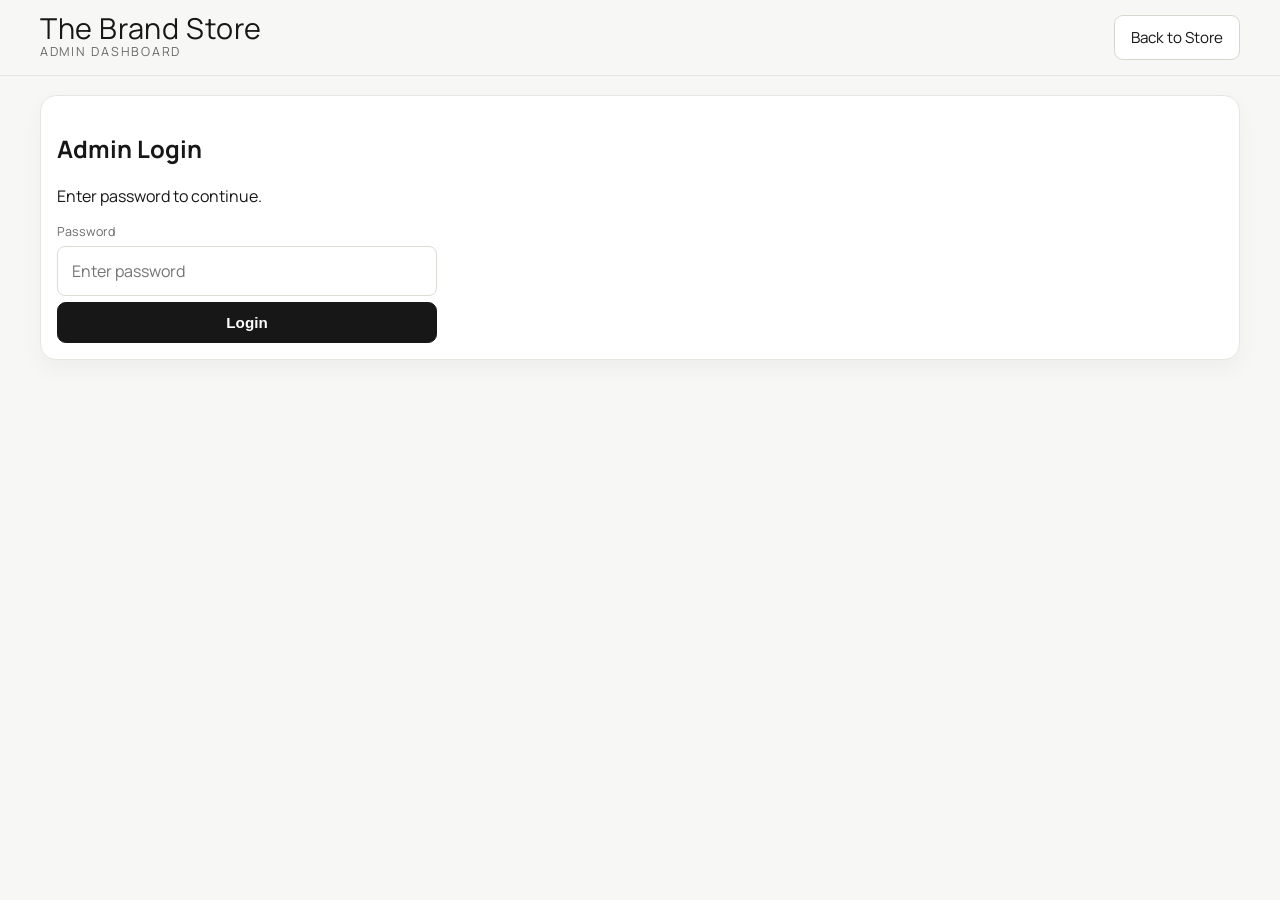
<file: admin.html>
﻿<!-- admin.html (no changes required but included for completeness) -->
<!DOCTYPE html>
<html lang="en">
<head>
  <meta charset="UTF-8" />
  <meta name="viewport" content="width=device-width, initial-scale=1.0" />
  <title>Admin Dashboard | The Brand Store</title>
  <link rel="preconnect" href="https://fonts.googleapis.com" />
  <link rel="preconnect" href="https://fonts.gstatic.com" crossorigin />
  <link href="https://fonts.googleapis.com/css2?family=Cormorant+Garamond:wght@500;600;700&family=Manrope:wght@400;500;600;700&display=swap" rel="stylesheet" />
  <link rel="stylesheet" href="style.css" />
</head>
<body class="admin-body">
  <header class="site-header">
    <div class="container nav-wrap">
      <a href="index.html" class="brand-logo">
        <span class="brand-title">The Brand Store</span>
        <span class="brand-tagline">Admin Dashboard</span>
      </a>
      <a href="index.html" class="btn btn-outline">Back to Store</a>
    </div>
  </header>

  <main class="admin-wrap">
    <section id="loginCard" class="admin-card">
      <h2>Admin Login</h2>
      <p>Enter password to continue.</p>
      <form id="loginForm" class="field" style="max-width: 380px;">
        <label for="adminPassword">Password</label>
        <input id="adminPassword" type="password" placeholder="Enter password" required />
        <button class="btn btn-gold" type="submit">Login</button>
      </form>
    </section>

    <section id="dashboard" class="hidden">
      <section class="admin-card">
        <div class="section-head"><h2>Analytics</h2><p>Mock insights from orders and users</p></div>
        <div class="stats-grid" id="statsGrid"></div>
        <div class="chart-wrap"><canvas id="salesChart" width="1000" height="320"></canvas></div>
      </section>

      <section class="admin-card" style="margin-top:1rem;">
        <div class="section-head"><h2>Product Management</h2><p>Add, update and discounts</p></div>
        <div class="admin-grid">
          <form id="productForm">
            <input id="productId" type="hidden" />
            <div class="field"><label>Name</label><input id="name" required /></div>
            <div class="field"><label>Category</label><select id="category"></select></div>
            <div class="field"><label>Brand</label><select id="brand"></select></div>
            <div class="field"><label>Price (₹)</label><input id="price" type="number" min="1" required /></div>
            <div class="field"><label>Discount (%)</label><input id="discount" type="number" min="0" max="90" value="0" /></div>
            <div class="field"><label>Description</label><textarea id="description" rows="3" required></textarea></div>
            <div class="product-form-details">
              <div class="field"><label>Fabric / Material</label><input id="fabric" placeholder="100% cotton, pique knit..." /></div>
              <div class="field"><label>Fit</label><input id="fit" placeholder="Regular fit, slim fit..." /></div>
              <div class="field"><label>Wash Care</label><input id="washCare" placeholder="Machine wash cold, dry in shade..." /></div>
              <div class="field"><label>Available Sizes</label><input id="sizes" placeholder="S, M, L, XL" /></div>
              <div class="field"><label>Color</label><input id="color" placeholder="Black, white, navy..." /></div>
              <div class="field"><label>SKU / Style Code</label><input id="sku" placeholder="TBS-CK-001" /></div>
              <div class="field"><label>Country of Origin</label><input id="origin" placeholder="India" /></div>
              <div class="field"><label>Return Policy</label><input id="returnPolicy" placeholder="7 day exchange on unused items" /></div>
              <div class="field full-span"><label>Technical Details / Highlights</label><textarea id="technicalDetails" rows="4" placeholder="One point per line, e.g.&#10;GSM 180 breathable jersey&#10;Ribbed crew neck&#10;Pre-shrunk finish"></textarea></div>
            </div>
            <div class="field"><label>Image URL</label><input id="imageUrl" placeholder="https://..." /></div>
            <div class="field"><label>Or Upload Local Image</label><input id="imageFile" type="file" accept="image/*" /></div>
            <div class="field"><label><input id="featured" type="checkbox" /> Featured product</label></div>
            <div class="card-actions">
              <button class="btn btn-gold" type="submit">Save Product</button>
              <button id="clearForm" class="btn btn-outline" type="button">Clear</button>
            </div>
          </form>

          <div>
            <div class="section-head"><h2>Category Management</h2></div>
            <form id="categoryForm" class="card-actions">
              <input id="newCategory" placeholder="Add category" required />
              <button class="btn btn-gold" type="submit">Add</button>
            </form>
            <div id="categoryList" class="brand-chips" style="margin-top:1rem;"></div>
          </div>
        </div>

        <div class="admin-table-wrap">
          <table class="admin-table">
            <thead><tr><th>Image</th><th>Name</th><th>Category</th><th>Brand</th><th>Price</th><th>Discount</th><th>Final</th><th>Actions</th></tr></thead>
            <tbody id="adminProductRows"></tbody>
          </table>
        </div>
      </section>

      <section class="admin-card" style="margin-top:1rem;">
        <div class="section-head"><h2>Order Management</h2><p>Update status, cancel/refund simulation</p></div>
        <div class="admin-table-wrap">
          <table class="admin-table">
            <thead><tr><th>Order</th><th>User</th><th>Items</th><th>Total</th><th>Status</th><th>Date</th><th>Actions</th></tr></thead>
            <tbody id="orderRows"></tbody>
          </table>
        </div>
      </section>

      <section class="admin-card" style="margin-top:1rem;">
        <div class="section-head"><h2>User Management</h2><p>View users and block/unblock</p></div>
        <div class="admin-table-wrap">
          <table class="admin-table">
            <thead><tr><th>Name</th><th>Email</th><th>Phone</th><th>Visits</th><th>Status</th><th>Action</th></tr></thead>
            <tbody id="userRows"></tbody>
          </table>
        </div>
      </section>

      <section class="admin-card" style="margin-top:1rem;">
        <div class="section-head"><h2>Marketing Controls</h2><p>Coupons, sales and banners</p></div>
        <div class="admin-grid">
          <div>
            <h3>Create Coupon</h3>
            <form id="couponForm">
              <div class="field"><label>Code</label><input id="couponCode" required /></div>
              <div class="field"><label>Type</label><select id="couponType"><option value="percent">Percent</option><option value="fixed">Fixed</option></select></div>
              <div class="field"><label>Value</label><input id="couponValue" type="number" min="1" required /></div>
              <div class="field"><label>Min Order (₹)</label><input id="couponMinOrder" type="number" min="0" value="0" /></div>
              <div class="field"><label>Expiry (optional)</label><input id="couponExpiry" type="date" /></div>
              <button class="btn btn-gold" type="submit">Create Coupon</button>
            </form>
            <div class="admin-table-wrap">
              <table class="admin-table">
                <thead><tr><th>Code</th><th>Rule</th><th>Status</th><th>Actions</th></tr></thead>
                <tbody id="couponRows"></tbody>
              </table>
            </div>
          </div>

          <div>
            <h3>Sale Controls</h3>
            <form id="saleForm">
              <div class="field"><label><input id="saleActive" type="checkbox" /> Activate global sale</label></div>
              <div class="field"><label>Extra Discount (%)</label><input id="salePercent" type="number" min="0" max="40" value="0" /></div>
              <div class="field"><label>Sale Label</label><input id="saleLabel" placeholder="Festival Sale" /></div>
              <button class="btn btn-gold" type="submit">Save Sale Settings</button>
            </form>

            <h3 style="margin-top:1rem;">Banner Management</h3>
            <form id="bannerForm">
              <input id="bannerId" type="hidden" />
              <div class="field"><label>Title</label><input id="bannerTitle" required /></div>
              <div class="field"><label>Subtitle</label><input id="bannerSubtitle" required /></div>
              <div class="field"><label>CTA Label</label><input id="bannerCta" required /></div>
              <div class="field"><label>CTA Target Hash</label><input id="bannerTarget" value="shop" required /></div>
              <div class="field"><label>Image URL</label><input id="bannerImage" required /></div>
              <div class="card-actions"><button class="btn btn-gold" type="submit">Save Banner</button><button id="clearBannerForm" class="btn btn-outline" type="button">Clear</button></div>
            </form>
            <div id="bannerList" class="banner-grid" style="margin-top:1rem;"></div>
          </div>
        </div>
      </section>

      <section class="admin-card" style="margin-top:1rem;">
        <button id="logoutBtn" class="btn btn-danger" type="button">Logout</button>
      </section>
    </section>
  </main>

  <div id="toast" class="toast"></div>
  <script src="admin.js"></script>
</body>
</html>
</file>
<file: style.css>
﻿:root {
  --bg: #0f0f0f;
  --surface: #161616;
  --surface-2: #1f1f1f;
  --text: #f3f3f3;
  --muted: #b5b5b5;
  --gold: #d4af37;
  --gold-soft: #f5df95;
  --line: #2d2d2d;
  --white: #ffffff;
  --danger: #e24a4a;
  --bottom-nav-height: 70px;
}

* {
  box-sizing: border-box;
}

html {
  scroll-behavior: smooth;
}

body {
  margin: 0;
  font-family: "Manrope", sans-serif;
  color: var(--text);
  background:
    radial-gradient(circle at 10% -20%, rgba(212, 175, 55, 0.18), transparent 30%),
    radial-gradient(circle at 90% 10%, rgba(255, 255, 255, 0.08), transparent 25%),
    var(--bg);
}

.container {
  width: min(1200px, calc(100% - 2rem));
  margin: 0 auto;
}

.section {
  padding: 2.5rem 0;
}

.site-header {
  position: sticky;
  top: 0;
  z-index: 100;
  background: rgba(10, 10, 10, 0.92);
  border-bottom: 1px solid var(--line);
  backdrop-filter: blur(16px);
}

.nav-wrap {
  display: flex;
  align-items: center;
  justify-content: space-between;
  gap: 1rem;
  padding: 0.9rem 0;
}

.brand-logo {
  display: flex;
  flex-direction: column;
  color: var(--white);
  text-decoration: none;
}

.brand-title {
  font-family: "Cormorant Garamond", serif;
  font-size: 1.8rem;
  line-height: 1;
  letter-spacing: 0.6px;
}

.brand-tagline {
  font-size: 0.78rem;
  color: var(--gold-soft);
  letter-spacing: 0.14em;
  text-transform: uppercase;
}

.main-nav {
  display: flex;
  align-items: center;
  gap: 0.35rem;
  padding: 0.35rem;
  border: 1px solid rgba(255, 255, 255, 0.08);
  border-radius: 0.85rem;
  background: rgba(255, 255, 255, 0.04);
}

.main-nav a,
.main-nav button {
  color: var(--text);
  text-decoration: none;
  font-size: 0.9rem;
  font-weight: 700;
  transition: color 0.25s ease, background 0.25s ease, border-color 0.25s ease;
  display: inline-flex;
  align-items: center;
  gap: 0.42rem;
  min-height: 42px;
  border-radius: 0.65rem;
  padding: 0.55rem 0.75rem;
  border: 1px solid transparent;
}

.main-nav a i,
.main-nav button i {
  font-size: 1rem;
}

.main-nav a:hover,
.main-nav a.active {
  color: var(--gold-soft);
  background: rgba(212, 175, 55, 0.1);
  border-color: rgba(212, 175, 55, 0.22);
}

.nav-dropdown {
  position: relative;
}

.nav-caret {
  font-size: 0.72rem !important;
}

.nav-dropdown-menu {
  position: absolute;
  top: calc(100% + 0.55rem);
  left: 0;
  width: 235px;
  padding: 0.45rem;
  border: 1px solid var(--line);
  border-radius: 0.8rem;
  background: rgba(18, 18, 18, 0.98);
  box-shadow: 0 18px 40px rgba(0, 0, 0, 0.28);
  display: grid;
  gap: 0.2rem;
  opacity: 0;
  visibility: hidden;
  transform: translateY(8px);
  transition: opacity 0.2s ease, transform 0.2s ease, visibility 0.2s ease;
}

.nav-dropdown:hover .nav-dropdown-menu,
.nav-dropdown:focus-within .nav-dropdown-menu {
  opacity: 1;
  visibility: visible;
  transform: translateY(0);
}

.nav-dropdown-menu a {
  width: 100%;
  justify-content: flex-start;
  color: var(--text);
}

.mobile-menu-btn {
  display: none;
  align-items: center;
  justify-content: center;
  background: var(--surface);
  border: 1px solid var(--line);
  color: var(--text);
  width: 44px;
  height: 44px;
  padding: 0;
  border-radius: 0.5rem;
  font-size: 1.2rem;
  cursor: pointer;
}

.cart-count {
  display: inline-grid;
  place-items: center;
  min-width: 1.2rem;
  height: 1.2rem;
  border-radius: 50%;
  background: var(--gold);
  color: #121212;
  font-size: 0.72rem;
  font-weight: 700;
  padding: 0 0.2rem;
}

.hero-section {
  padding: 3rem 0 2rem;
  scroll-margin-top: 90px;
}

.hero-grid {
  display: grid;
  grid-template-columns: 1.2fr 0.8fr;
  gap: 1.2rem;
  align-items: stretch;
}

.hero-content,
.hero-card {
  background: linear-gradient(140deg, rgba(255, 255, 255, 0.03), rgba(255, 255, 255, 0.01));
  border: 1px solid var(--line);
  border-radius: 1.1rem;
  padding: 2rem;
}

.eyebrow {
  margin: 0;
  color: var(--gold-soft);
  text-transform: uppercase;
  letter-spacing: 0.13em;
  font-size: 0.72rem;
}

.eyebrow i {
  margin-right: 0.3rem;
}

.hero-content h1 {
  margin: 0.75rem 0;
  font-family: "Cormorant Garamond", serif;
  font-size: clamp(2.2rem, 5vw, 4rem);
}

.hero-content h1 span {
  color: var(--gold);
}

.hero-content p {
  color: var(--muted);
}

.hero-actions {
  display: flex;
  flex-wrap: wrap;
  gap: 0.7rem;
  margin-top: 1.3rem;
}

.hero-actions .btn i {
  margin-right: 0.4rem;
}

.hero-card-label {
  margin: 0;
  color: var(--gold-soft);
  font-size: 0.85rem;
  text-transform: uppercase;
  letter-spacing: 0.1em;
}

.hero-card h3 {
  font-family: "Cormorant Garamond", serif;
  font-size: 2rem;
  margin: 0.5rem 0 0.6rem;
}

.section-head {
  display: flex;
  align-items: end;
  justify-content: space-between;
  gap: 1rem;
  margin-bottom: 1.2rem;
}

.section-head h2 {
  margin: 0;
  font-family: "Cormorant Garamond", serif;
  font-size: clamp(1.7rem, 2vw, 2.2rem);
}

.section-head h2 i {
  margin-right: 0.5rem;
  color: var(--gold);
}

.section-head p {
  margin: 0;
  color: var(--muted);
}

.text-link {
  color: var(--gold-soft);
  display: inline-flex;
  align-items: center;
  gap: 0.3rem;
}

.brand-chips {
  display: flex;
  flex-wrap: wrap;
  gap: 0.7rem;
}

.brand-chip {
  border: 1px solid #3d3d3d;
  background: #161616;
  color: var(--text);
  padding: 0.6rem 1rem;
  border-radius: 999px;
  cursor: pointer;
  transition: transform 0.2s ease, border-color 0.2s ease;
}

.brand-chip:hover {
  border-color: var(--gold);
  transform: translateY(-2px);
}

.product-grid {
  display: grid;
  grid-template-columns: repeat(auto-fill, minmax(220px, 1fr));
  gap: 1rem;
}

.product-card {
  background: var(--surface);
  border: 1px solid var(--line);
  border-radius: 1rem;
  overflow: hidden;
  transition: transform 0.25s ease, border-color 0.25s ease;
}

.product-card:hover {
  transform: translateY(-4px);
  border-color: #4b4b4b;
}

.product-image-wrap {
  position: relative;
  height: 240px;
  overflow: hidden;
}

.product-image {
  width: 100%;
  height: 100%;
  object-fit: cover;
}

.discount-badge {
  position: absolute;
  top: 0.7rem;
  left: 0.7rem;
  background: linear-gradient(135deg, #f0cd68, #d4af37);
  color: #181818;
  font-size: 0.75rem;
  font-weight: 700;
  padding: 0.2rem 0.55rem;
  border-radius: 999px;
}

.product-content {
  padding: 0.95rem;
}

.product-meta {
  display: flex;
  justify-content: space-between;
  align-items: center;
  font-size: 0.78rem;
  color: var(--muted);
}

.product-title {
  margin: 0.45rem 0;
  font-size: 1rem;
  font-weight: 600;
}

.price-wrap {
  display: flex;
  align-items: center;
  gap: 0.5rem;
  margin: 0.55rem 0 0.8rem;
}

.price {
  font-size: 1.02rem;
  font-weight: 700;
}

.old-price {
  font-size: 0.84rem;
  color: var(--muted);
  text-decoration: line-through;
}

.card-actions {
  display: flex;
  gap: 0.55rem;
}

.btn {
  border: 1px solid transparent;
  border-radius: 0.55rem;
  padding: 0.7rem 1rem;
  font-size: 0.95rem;
  cursor: pointer;
  text-decoration: none;
  display: inline-flex;
  align-items: center;
  justify-content: center;
  gap: 0.4rem;
  transition: transform 0.2s ease, opacity 0.2s ease;
}

.btn:hover {
  transform: translateY(-1px);
}

.btn-gold {
  background: linear-gradient(120deg, var(--gold), #f2d47a);
  color: #171717;
  font-weight: 700;
}

.btn-outline {
  border-color: #4a4a4a;
  background: transparent;
  color: var(--text);
}

.btn-danger {
  border-color: #704040;
  color: #ff8d8d;
  background: rgba(226, 74, 74, 0.12);
}

.view {
  display: none;
  animation: fadeIn 0.35s ease;
}

.view.active {
  display: block;
}

.filters-grid {
  display: grid;
  grid-template-columns: repeat(auto-fit, minmax(180px, 1fr));
  gap: 0.8rem;
  background: var(--surface);
  border: 1px solid var(--line);
  border-radius: 0.9rem;
  padding: 0.9rem;
  margin-bottom: 1rem;
}

.field {
  display: flex;
  flex-direction: column;
  gap: 0.4rem;
}

.field label {
  font-size: 0.78rem;
  color: var(--muted);
  display: flex;
  align-items: center;
  gap: 0.3rem;
}

.field input,
.field select,
.field textarea {
  width: 100%;
  background: #101010;
  color: var(--text);
  border: 1px solid #353535;
  border-radius: 0.5rem;
  padding: 0.8rem 0.9rem;
  font-family: inherit;
  font-size: 1rem;
}

.product-detail {
  margin-top: 1rem;
  display: grid;
  grid-template-columns: minmax(320px, 0.95fr) minmax(320px, 1.05fr);
  gap: 1.4rem;
  background: var(--surface);
  border: 1px solid var(--line);
  border-radius: 1rem;
  padding: clamp(0.8rem, 2vw, 1.4rem);
  align-items: start;
}

.product-gallery-panel {
  position: sticky;
  top: 96px;
}

.gallery-main {
  height: min(620px, 68vh);
  border-radius: 0.9rem;
  object-fit: cover;
  width: 100%;
  background: var(--surface-2);
}

.thumb-row {
  margin-top: 0.6rem;
  display: flex;
  gap: 0.5rem;
}

.thumb {
  width: 72px;
  height: 72px;
  border-radius: 0.5rem;
  object-fit: cover;
  border: 2px solid transparent;
  cursor: pointer;
}

.thumb.active {
  border-color: var(--gold);
}

.detail-info {
  position: relative;
}

.detail-info h2 {
  font-family: "Cormorant Garamond", serif;
  font-size: clamp(2rem, 4vw, 3.3rem);
  line-height: 1.02;
  margin: 0.2rem 0;
}

.detail-info p {
  color: var(--muted);
}

.detail-description {
  font-size: 1rem;
  line-height: 1.75;
}

.size-row {
  display: flex;
  flex-wrap: wrap;
  gap: 0.5rem;
  margin: 0.8rem 0 1rem;
}

.size-row span {
  min-width: 46px;
  min-height: 38px;
  display: inline-grid;
  place-items: center;
  padding: 0.4rem 0.75rem;
  border: 1px solid var(--line);
  border-radius: 0.55rem;
  background: var(--surface-2);
  font-weight: 800;
}

.product-spec-card {
  margin-top: 1rem;
  border: 1px solid var(--line);
  border-radius: 0.85rem;
  padding: 1rem;
  background: var(--surface-2);
}

.product-spec-card h3 {
  margin: 0 0 0.8rem;
  font-size: 1rem;
  display: flex;
  align-items: center;
  gap: 0.45rem;
}

.spec-grid {
  display: grid;
  grid-template-columns: repeat(2, minmax(0, 1fr));
  gap: 0.65rem;
}

.spec-grid div {
  border: 1px solid var(--line);
  border-radius: 0.65rem;
  padding: 0.75rem;
  background: var(--surface);
}

.spec-grid span {
  display: block;
  color: var(--muted);
  font-size: 0.75rem;
  margin-bottom: 0.25rem;
}

.spec-grid strong {
  font-size: 0.9rem;
}

.technical-list {
  margin: 0;
  padding-left: 1.1rem;
  color: var(--muted);
  line-height: 1.8;
}

.empty-state {
  grid-column: 1 / -1;
  min-height: min(560px, calc(100svh - 220px));
  display: flex;
  flex-direction: column;
  align-items: center;
  justify-content: center;
  gap: 0.75rem;
  text-align: center;
  border: 1px solid var(--line);
  border-radius: 1rem;
  background: var(--surface);
  padding: 2rem;
}

.empty-state-icon {
  width: 72px;
  height: 72px;
  display: grid;
  place-items: center;
  border-radius: 50%;
  background: var(--surface-2);
  border: 1px solid var(--line);
  font-size: 1.8rem;
}

.empty-state h3 {
  margin: 0;
  font-size: clamp(1.4rem, 3vw, 2rem);
}

.empty-state p {
  margin: 0;
  max-width: 430px;
  color: var(--muted);
}

.cart-items {
  display: grid;
  gap: 0.8rem;
}

.cart-row {
  display: grid;
  grid-template-columns: 90px 1fr auto auto;
  gap: 0.8rem;
  align-items: center;
  background: var(--surface);
  border: 1px solid var(--line);
  border-radius: 0.75rem;
  padding: 0.6rem;
}

.cart-row img {
  width: 90px;
  height: 90px;
  object-fit: cover;
  border-radius: 0.5rem;
}

.qty-box {
  display: flex;
  align-items: center;
  gap: 0.4rem;
}

.qty-btn {
  border: 1px solid #474747;
  background: #121212;
  color: var(--text);
  border-radius: 0.4rem;
  width: 36px;
  height: 36px;
  cursor: pointer;
  font-size: 1.2rem;
  display: inline-flex;
  align-items: center;
  justify-content: center;
}

.cart-summary,
.checkout-summary {
  margin-top: 1rem;
  background: var(--surface);
  border: 1px solid var(--line);
  border-radius: 0.8rem;
  padding: 1rem;
}

.summary-row {
  display: flex;
  justify-content: space-between;
  margin: 0.45rem 0;
}

.total-row {
  font-weight: 700;
  border-top: 1px dashed #474747;
  padding-top: 0.5rem;
}

.checkout-grid {
  display: grid;
  grid-template-columns: 1.2fr 0.8fr;
  gap: 1rem;
}

.checkout-form {
  background: var(--surface);
  border: 1px solid var(--line);
  border-radius: 0.9rem;
  padding: 1rem;
}

.checkout-form h3 {
  margin: 0.5rem 0 0.8rem;
  display: flex;
  align-items: center;
  gap: 0.5rem;
}

.payment-options {
  display: grid;
  gap: 0.5rem;
  margin-bottom: 1rem;
  color: var(--muted);
}

.payment-options label {
  padding: 0.5rem 0;
  display: flex;
  align-items: center;
  gap: 0.5rem;
}

/* Contact Strip - Redesigned */
.contact-strip {
  background: linear-gradient(135deg, #1a1a1a 0%, #111111 100%);
  border-top: 3px solid var(--gold);
  border-bottom: 3px solid var(--gold);
  padding: 2.5rem 0;
  margin: 2rem 0 0 0;
  position: relative;
  overflow: hidden;
}

.contact-strip::before {
  content: "";
  position: absolute;
  top: 0;
  left: 0;
  right: 0;
  bottom: 0;
  background: radial-gradient(circle at 30% 50%, rgba(212, 175, 55, 0.08), transparent 50%);
  pointer-events: none;
}

.contact-strip-grid {
  display: grid;
  grid-template-columns: repeat(3, 1fr);
  gap: 2rem;
}

.contact-strip-item {
  display: flex;
  align-items: flex-start;
  gap: 1.2rem;
}

.contact-icon {
  width: 55px;
  height: 55px;
  background: linear-gradient(135deg, var(--gold), #b8962c);
  border-radius: 50%;
  display: flex;
  align-items: center;
  justify-content: center;
  flex-shrink: 0;
}

.contact-icon i {
  font-size: 1.8rem;
  color: #121212;
}

.contact-content h4 {
  margin: 0 0 0.5rem 0;
  font-family: "Cormorant Garamond", serif;
  font-size: 1.4rem;
  color: var(--gold-soft);
}

.contact-content p {
  margin: 0.25rem 0;
  color: var(--muted);
  font-size: 0.95rem;
}

/* Proper Footer */
.site-footer {
  background: #0a0a0a;
  border-top: 1px solid #222;
  color: var(--text);
}

.footer-main {
  display: grid;
  grid-template-columns: 1.5fr 1fr 1fr 1.2fr 1.5fr;
  gap: 2rem;
  padding: 3rem 0 2rem;
}

.footer-col h3 {
  font-family: "Cormorant Garamond", serif;
  font-size: 1.8rem;
  margin: 0 0 0.5rem 0;
  color: var(--gold);
}

.footer-col h4 {
  font-family: "Cormorant Garamond", serif;
  font-size: 1.3rem;
  margin: 0 0 1.2rem 0;
  color: var(--gold-soft);
  position: relative;
  padding-bottom: 0.8rem;
}

.footer-col h4::after {
  content: "";
  position: absolute;
  bottom: 0;
  left: 0;
  width: 40px;
  height: 2px;
  background: var(--gold);
}

.footer-tagline {
  font-size: 0.85rem;
  text-transform: uppercase;
  letter-spacing: 0.15em;
  color: var(--gold-soft);
  margin: 0 0 1rem 0;
}

.footer-desc {
  color: var(--muted);
  font-size: 0.9rem;
  line-height: 1.6;
  margin-bottom: 1.5rem;
}

.footer-social {
  display: flex;
  gap: 0.8rem;
}

.footer-social a {
  width: 40px;
  height: 40px;
  background: #1a1a1a;
  border: 1px solid #333;
  border-radius: 50%;
  display: flex;
  align-items: center;
  justify-content: center;
  color: var(--text);
  text-decoration: none;
  transition: all 0.3s ease;
}

.footer-social a:hover {
  background: var(--gold);
  color: #121212;
  border-color: var(--gold);
  transform: translateY(-3px);
}

.footer-links {
  list-style: none;
  padding: 0;
  margin: 0;
}

.footer-links li {
  margin-bottom: 0.7rem;
}

.footer-links a {
  color: var(--muted);
  text-decoration: none;
  font-size: 0.9rem;
  display: inline-flex;
  align-items: center;
  gap: 0.5rem;
  transition: all 0.3s ease;
}

.footer-links a i {
  font-size: 0.7rem;
  color: var(--gold);
  transition: transform 0.3s ease;
}

.footer-links a:hover {
  color: var(--gold);
  transform: translateX(5px);
}

.footer-newsletter p {
  color: var(--muted);
  font-size: 0.9rem;
  margin-bottom: 1rem;
}

.newsletter-form {
  display: flex;
  flex-direction: column;
  gap: 0.6rem;
  margin-bottom: 1.5rem;
}

.newsletter-form input {
  background: #1a1a1a;
  border: 1px solid #333;
  color: var(--text);
  padding: 0.8rem 1rem;
  border-radius: 0.5rem;
  font-size: 0.9rem;
}

.newsletter-form input:focus {
  outline: none;
  border-color: var(--gold);
}

.footer-payment p {
  color: var(--muted);
  font-size: 0.85rem;
  margin-bottom: 0.5rem;
}

.payment-icons {
  display: flex;
  gap: 0.8rem;
  font-size: 1.8rem;
  color: var(--muted);
}

.payment-icons i {
  transition: color 0.3s ease;
}

.payment-icons i:hover {
  color: var(--gold);
}

.footer-bottom {
  border-top: 1px solid #222;
  padding: 1.5rem 0;
  display: flex;
  justify-content: space-between;
  align-items: center;
  flex-wrap: wrap;
  gap: 1rem;
  font-size: 0.9rem;
  color: var(--muted);
}

.footer-bottom-links {
  display: flex;
  gap: 1rem;
  align-items: center;
}

.footer-bottom-links a {
  color: var(--muted);
  text-decoration: none;
  transition: color 0.3s ease;
}

.footer-bottom-links a:hover {
  color: var(--gold);
}

.footer-bottom-links .divider {
  color: #444;
}

.bottom-nav{
  display: none;
}

@media (max-width:960px) {
  /* Bottom Navigation - Only visible on mobile */
  .bottom-nav {
    position: fixed;
    bottom: 0;
    left: 0;
    width: 100%;
    height: var(--bottom-nav-height);
    background: #0b0b0b;
    border-top: 1px solid var(--line);
    display: flex;
    justify-content: space-around;
    align-items: center;
    z-index: 90;
    backdrop-filter: blur(10px);
    padding: 0 0.5rem;
  }

  .bottom-nav-item {
    color: #ccc;
    text-decoration: none;
    display: flex;
    flex-direction: column;
    align-items: center;
    font-size: 0.75rem;
    gap: 0.2rem;
    padding: 0.4rem 0.5rem;
    border-radius: 0.6rem;
    transition: background 0.2s, color 0.2s;
    flex: 1;
    max-width: 80px;
    position: relative;
  }

  .bottom-nav-item i {
    font-size: 1.3rem;
  }

  .bottom-nav-item:hover,
  .bottom-nav-item:active,
  .bottom-nav-item.active {
    background: #222;
    color: var(--gold);
  }

  .nav-icon-wrapper {
    position: relative;
    display: inline-flex;
  }

  .bottom-nav-badge {
    position: absolute;
    top: -8px;
    right: -10px;
    background: var(--gold);
    color: #121212;
    font-size: 0.65rem;
    font-weight: 700;
    min-width: 18px;
    height: 18px;
    border-radius: 999px;
    display: flex;
    align-items: center;
    justify-content: center;
    padding: 0 4px;
    border: 2px solid #0b0b0b;
  }
}
.toast {
  position: fixed;
  right: 1rem;
  bottom: 1rem;
  background: #191919;
  border: 1px solid #464646;
  color: var(--text);
  padding: 0.7rem 0.9rem;
  border-radius: 0.6rem;
  opacity: 0;
  transform: translateY(10px);
  pointer-events: none;
  transition: opacity 0.3s ease, transform 0.3s ease;
  z-index: 999;
}

.toast.show {
  opacity: 1;
  transform: translateY(0);
}

/* Admin styles */
.admin-body {
  min-height: 100vh;
  padding-bottom: 1rem;
}

.admin-wrap {
  width: min(1200px, calc(100% - 2rem));
  margin: 1.2rem auto;
}

.admin-card {
  background: var(--surface);
  border: 1px solid var(--line);
  border-radius: 1rem;
  padding: 1rem;
}

.admin-grid {
  display: grid;
  grid-template-columns: 1fr 1fr;
  gap: 1rem;
}

.product-form-details {
  display: grid;
  grid-template-columns: repeat(2, minmax(0, 1fr));
  gap: 0.7rem;
  margin: 0.8rem 0;
  padding: 0.8rem;
  border: 1px solid var(--line);
  border-radius: 0.8rem;
  background: var(--surface-2);
}

.product-form-details .full-span {
  grid-column: 1 / -1;
}

.admin-table-wrap {
  overflow-x: auto;
  margin-top: 1rem;
}

.admin-table {
  width: 100%;
  border-collapse: collapse;
  font-size: 0.9rem;
}

.admin-table th,
.admin-table td {
  border-bottom: 1px solid #303030;
  padding: 0.6rem;
  text-align: left;
}

.admin-actions {
  display: flex;
  gap: 0.4rem;
}

.pill {
  font-size: 0.72rem;
  padding: 0.18rem 0.45rem;
  border-radius: 999px;
  border: 1px solid #4f4f4f;
}

.hidden {
  display: none !important;
}

.reveal-up {
  opacity: 0;
  transform: translateY(18px);
  animation: revealUp 0.7s ease forwards;
}

.delay-1 {
  animation-delay: 0.15s;
}

@keyframes revealUp {
  to {
    opacity: 1;
    transform: translateY(0);
  }
}

@keyframes fadeIn {
  from {
    opacity: 0;
    transform: translateY(5px);
  }
  to {
    opacity: 1;
    transform: translateY(0);
  }
}

/* Responsive Styles */
@media (max-width: 1200px) {
  .footer-main {
    grid-template-columns: 1fr 1fr 1fr;
  }

  .footer-brand {
    grid-column: span 3;
  }
}

@media (max-width: 960px) {
  .hero-grid,
  .product-detail,
  .checkout-grid,
  .admin-grid {
    grid-template-columns: 1fr;
  }

  .gallery-main {
    height: 320px;
  }

  .product-gallery-panel {
    position: static;
  }

  .cart-row {
    grid-template-columns: 80px 1fr;
  }

  .contact-strip-grid {
    grid-template-columns: 1fr;
    gap: 1.5rem;
  }

  .footer-main {
    grid-template-columns: 1fr 1fr;
    gap: 1.5rem;
  }

  .footer-brand,
  .footer-newsletter {
    grid-column: span 2;
  }
}

@media (max-width: 760px) {
  body {
    padding-bottom: var(--bottom-nav-height);
  }

  .product-grid {
    grid-template-columns: repeat(2, minmax(0, 1fr));
    gap: 0.75rem;
  }

  .product-image-wrap {
    height: 170px;
  }

  .product-content {
    padding: 0.75rem;
  }

  .product-meta,
  .rating-line {
    font-size: 0.72rem;
  }

  .product-title {
    font-size: 0.9rem;
  }

  .card-actions {
    flex-direction: column;
  }

  .card-actions .btn {
    width: 100%;
    padding: 0.65rem 0.5rem;
    font-size: 0.86rem;
  }

  .bottom-nav {
    display: flex;
  }

  .site-footer {
    margin-bottom: var(--bottom-nav-height);
  }

  .mobile-menu-btn {
    display: inline-flex;
  }

  .main-nav {
    position: absolute;
    top: calc(100% + 0.7rem);
    right: 1rem;
    left: 1rem;
    background: rgba(15, 15, 15, 0.98);
    border: 1px solid var(--line);
    border-radius: 0.9rem;
    padding: 0.65rem;
    min-width: 0;
    flex-direction: column;
    align-items: stretch;
    gap: 0.25rem;
    display: none;
    box-shadow: 0 20px 45px rgba(0, 0, 0, 0.22);
    max-height: calc(100vh - var(--bottom-nav-height) - 6rem);
    overflow-y: auto;
  }

  .main-nav.open {
    display: flex;
  }

  .main-nav a,
  .main-nav button,
  .nav-dropdown {
    width: 100%;
  }

  .main-nav a,
  .main-nav button {
    justify-content: flex-start;
  }

  .nav-dropdown-menu {
    position: static;
    width: 100%;
    margin: 0.2rem 0 0.35rem;
    opacity: 1;
    visibility: visible;
    transform: none;
    box-shadow: none;
    background: rgba(255, 255, 255, 0.04);
  }

  .btn {
    padding: 0.8rem 1rem;
    font-size: 1rem;
  }

  .brand-chip {
    padding: 0.8rem 1.2rem;
    font-size: 0.95rem;
  }

  .qty-btn {
    width: 42px;
    height: 42px;
  }

  .product-detail {
    padding-bottom: 5rem;
  }

  .spec-grid {
    grid-template-columns: 1fr;
  }

  .empty-state {
    min-height: calc(100svh - var(--bottom-nav-height) - 170px);
  }

  .sticky-add-cart {
    position: fixed;
    bottom: var(--bottom-nav-height);
    left: 0;
    width: 100%;
    background: #111;
    border-top: 1px solid var(--line);
    padding: 0.6rem 1rem;
    display: flex;
    gap: 0.8rem;
    z-index: 85;
  }

  .sticky-add-cart .btn {
    flex: 1;
    padding: 0.9rem;
    font-size: 1.1rem;
  }

  .toast {
    bottom: calc(var(--bottom-nav-height) + 0.5rem);
  }

  .footer-main {
    grid-template-columns: 1fr;
  }

  .footer-brand,
  .footer-newsletter {
    grid-column: span 1;
  }

  .product-form-details {
    grid-template-columns: 1fr;
  }

  .footer-bottom {
    flex-direction: column;
    text-align: center;
  }

  .contact-strip {
    padding: 1.5rem 0;
  }

  .contact-strip-item {
    flex-direction: column;
    align-items: center;
    text-align: center;
  }

  .contact-content h4 {
    text-align: center;
  }

  .banner-slider {
    min-height: 300px;
  }

  .home-banner-hero,
  .home-banner-hero .banner-slider {
    min-height: calc(100svh - var(--bottom-nav-height) - 76px);
  }

  .banner-hero-footer {
    bottom: calc(var(--bottom-nav-height) + 0.85rem);
    flex-direction: column;
    gap: 0.65rem;
  }

  .banner-slide {
    padding: 1.2rem;
  }

  .banner-slide h3 {
    max-width: 340px;
    font-size: clamp(2.6rem, 13vw, 4.1rem);
  }

  .banner-slide p {
    max-width: 320px;
    font-size: 1rem;
  }
}

.nav-btn {
  padding: 0.4rem 0.7rem;
}

.home-banner-hero {
  position: relative;
  min-height: calc(100svh - 76px);
  overflow: hidden;
  background: #111;
}

.home-banner-hero .banner-slider {
  min-height: calc(100svh - 76px);
  width: 100%;
  border-radius: 0;
  border-left: 0;
  border-right: 0;
  border-top: 0;
}

.banner-hero-footer {
  position: absolute;
  left: 0;
  right: 0;
  bottom: 1.25rem;
  z-index: 3;
  display: flex;
  align-items: center;
  justify-content: center;
  gap: 1rem;
  pointer-events: none;
}

.banner-hero-footer .banner-dots,
.banner-hero-footer .scroll-cue {
  pointer-events: auto;
}

.scroll-cue {
  display: inline-flex;
  align-items: center;
  gap: 0.45rem;
  min-height: 38px;
  padding: 0.45rem 0.8rem;
  border: 1px solid rgba(255, 255, 255, 0.35);
  border-radius: 999px;
  background: rgba(0, 0, 0, 0.28);
  color: #fff;
  text-decoration: none;
  font-size: 0.78rem;
  font-weight: 800;
  text-transform: uppercase;
  letter-spacing: 0.08em;
  backdrop-filter: blur(12px);
  animation: cueFloat 1.5s ease-in-out infinite;
}

.banner-slider {
  position: relative;
  min-height: 360px;
  border-radius: 1rem;
  border: 1px solid var(--line);
  overflow: hidden;
  background: var(--surface);
}

.banner-slide {
  position: absolute;
  inset: 0;
  padding: clamp(1.5rem, 6vw, 5rem);
  background-size: cover;
  background-position: center;
  display: grid;
  align-content: end;
  justify-items: start;
  opacity: 0;
  transform: scale(1.03);
  transition: opacity 0.8s ease, transform 1s ease;
  pointer-events: none;
}

.banner-slide::after {
  content: "";
  position: absolute;
  inset: 0;
  background:
    linear-gradient(105deg, transparent 0 34%, rgba(255, 255, 255, 0.16) 45%, transparent 58%),
    radial-gradient(circle at 22% 26%, rgba(255, 255, 255, 0.14), transparent 30%);
  mix-blend-mode: screen;
  opacity: 0;
  transform: translateX(-30%);
  pointer-events: none;
}

.banner-slide.active {
  opacity: 1;
  transform: scale(1);
  pointer-events: auto;
}

.banner-slide.active::after {
  animation: bannerShine 4.2s ease-in-out infinite;
}

.banner-slide h3 {
  position: relative;
  z-index: 1;
  max-width: 560px;
  margin: 0;
  color: #fff;
  font-size: clamp(3rem, 8vw, 6.8rem);
  line-height: 1;
  text-shadow: 0 3px 20px rgba(0, 0, 0, 0.45);
}

.banner-slide p {
  position: relative;
  z-index: 1;
  max-width: 520px;
  margin: 0.75rem 0 1.2rem;
  color: #f4f4f4;
  font-size: clamp(1rem, 2vw, 1.35rem);
  text-shadow: 0 2px 12px rgba(0, 0, 0, 0.48);
}

.banner-slide .btn {
  position: relative;
  z-index: 1;
}

.banner-slide.active h3,
.banner-slide.active p,
.banner-slide.active .btn {
  animation: bannerTextIn 0.8s ease both;
}

.banner-slide.active p {
  animation-delay: 0.12s;
}

.banner-slide.active .btn {
  animation-delay: 0.24s;
}

.banner-dots {
  display: flex;
  justify-content: center;
  gap: 0.45rem;
  margin-top: 0.9rem;
}

.banner-dot {
  width: 0.72rem;
  height: 0.72rem;
  border-radius: 999px;
  border: 1px solid var(--text);
  background: transparent;
  opacity: 0.45;
  cursor: pointer;
  transition: width 0.2s ease, opacity 0.2s ease, background 0.2s ease;
}

.banner-dot.active {
  width: 1.8rem;
  opacity: 1;
  background: var(--text);
}

@keyframes bannerTextIn {
  from {
    opacity: 0;
    transform: translateY(24px);
  }

  to {
    opacity: 1;
    transform: translateY(0);
  }
}

@keyframes bannerShine {
  0% {
    opacity: 0;
    transform: translateX(-35%);
  }

  35% {
    opacity: 0.75;
  }

  100% {
    opacity: 0;
    transform: translateX(38%);
  }
}

@keyframes cueFloat {
  0%,
  100% {
    transform: translateY(0);
  }

  50% {
    transform: translateY(7px);
  }
}

.banner-card {
  min-height: 210px;
  border-radius: 1rem;
  border: 1px solid var(--line);
  padding: 1rem;
  background-size: cover;
  background-position: center;
  display: flex;
  flex-direction: column;
  justify-content: end;
}

.banner-card p {
  color: #f0f0f0;
}

.wish-btn {
  position: absolute;
  right: 0.6rem;
  top: 0.6rem;
  border: 1px solid #444;
  background: rgba(0, 0, 0, 0.6);
  color: #f6f6f6;
  width: 42px;
  height: 42px;
  border-radius: 999px;
  cursor: pointer;
  font-size: 1.2rem;
  display: inline-flex;
  align-items: center;
  justify-content: center;
}

.wish-btn i {
  font-size: 1.1rem;
}

.wish-btn.active {
  color: #ff7f7f;
  border-color: #a75f5f;
}

.rating-line {
  color: var(--gold-soft);
  font-size: 0.85rem;
}

.active-btn {
  border-color: var(--gold);
  color: var(--gold-soft);
}

.muted-small {
  color: var(--muted);
  font-size: 0.85rem;
}

.review-box {
  margin-top: 1rem;
  border-top: 1px solid #3b3b3b;
  padding-top: 0.8rem;
}

.review-list {
  display: grid;
  gap: 0.7rem;
  margin-top: 0.8rem;
}

.review-item {
  border: 1px solid #383838;
  border-radius: 0.65rem;
  padding: 0.7rem;
  background: #121212;
}

.coupon-row {
  display: grid;
  grid-template-columns: 1fr auto auto;
  gap: 0.5rem;
  margin-bottom: 0.8rem;
}

.coupon-row input {
  background: #101010;
  color: var(--text);
  border: 1px solid #353535;
  border-radius: 0.5rem;
  padding: 0.8rem 0.9rem;
  font-size: 1rem;
}

.modal {
  position: fixed;
  inset: 0;
  background: rgba(0, 0, 0, 0.78);
  display: grid;
  place-items: center;
  z-index: 200;
}

.modal-card {
  width: min(520px, calc(100% - 2rem));
  background: #131313;
  border: 1px solid #333;
  border-radius: 1rem;
  padding: 1rem;
}

.auth-tabs {
  display: flex;
  gap: 0.6rem;
  margin-bottom: 0.8rem;
}

.auth-form {
  display: grid;
  gap: 0.6rem;
}

.stats-grid {
  display: grid;
  gap: 0.8rem;
  grid-template-columns: repeat(auto-fit, minmax(210px, 1fr));
}

.stat-card {
  background: #121212;
  border: 1px solid #343434;
  border-radius: 0.8rem;
  padding: 0.9rem;
}

.stat-card h4 {
  margin: 0;
  color: var(--muted);
  font-size: 0.86rem;
}

.stat-card p {
  margin: 0.35rem 0 0;
  font-weight: 700;
}

.chart-wrap {
  margin-top: 1rem;
  background: #121212;
  border: 1px solid #343434;
  border-radius: 0.8rem;
  padding: 0.7rem;
}

#salesChart {
  width: 100%;
  height: auto;
}

@media (max-width: 760px) {
  .coupon-row {
    grid-template-columns: 1fr;
  }

  .home-banner-hero,
  .home-banner-hero .banner-slider {
    min-height: calc(100svh - var(--bottom-nav-height) - 76px);
  }

  .banner-hero-footer {
    bottom: calc(var(--bottom-nav-height) + 0.85rem);
    flex-direction: column;
    gap: 0.65rem;
  }

  .banner-slide h3 {
    max-width: 340px;
    font-size: clamp(2.6rem, 13vw, 4.1rem);
  }

  .banner-slide p {
    max-width: 320px;
    font-size: 1rem;
  }
}

/* Minimalist light theme overrides */
:root {
  --bg: #f7f7f5;
  --surface: #ffffff;
  --surface-2: #f2f2ef;
  --text: #171717;
  --muted: #6a6a6a;
  --gold: #171717;
  --gold-soft: #555555;
  --line: #e6e6e1;
  --white: #ffffff;
}

body {
  color: var(--text);
  background: var(--bg);
}

h1,
h2,
h3,
h4,
.brand-title,
.hero-content h1,
.hero-card h3,
.section-head h2,
.detail-info h2,
.contact-content h4,
.footer-col h3,
.footer-col h4 {
  font-family: "Manrope", sans-serif;
}

.site-header {
  background: rgba(247, 247, 245, 0.95);
  border-bottom: 1px solid var(--line);
}

.brand-logo,
.brand-title {
  color: var(--text);
}

.brand-tagline {
  color: var(--muted);
}

.main-nav a:hover,
.main-nav a.active,
.text-link,
.section-head h2 i,
.rating-line {
  color: var(--text);
}

.main-nav {
  background: rgba(255, 255, 255, 0.74);
  border: 1px solid #deded8;
}

.main-nav a:hover,
.main-nav a.active {
  background: #efefea;
  border-color: #d5d5ce;
}

.nav-dropdown-menu {
  background: rgba(255, 255, 255, 0.98);
  border-color: #dcdcd5;
}

.cart-count {
  background: #171717;
  color: #fff;
}

.hero-content,
.hero-card,
.filters-grid,
.product-detail,
.product-spec-card,
.spec-grid div,
.empty-state,
.cart-row,
.cart-summary,
.checkout-summary,
.checkout-form,
.admin-card,
.stat-card,
.chart-wrap,
.modal-card {
  background: var(--surface);
  border: 1px solid var(--line);
  box-shadow: 0 10px 24px rgba(17, 17, 17, 0.04);
}

.product-spec-card,
.empty-state-icon,
.product-form-details,
.size-row span {
  background: #f7f7f5;
  border-color: var(--line);
}

.hero-content h1 span {
  color: var(--text);
}

.brand-chip {
  border: 1px solid var(--line);
  background: #fff;
  color: var(--text);
}

.brand-chip:hover {
  border-color: #cfcfc6;
}

.product-card {
  background: #fff;
  border: 1px solid var(--line);
}

.product-card:hover {
  border-color: #d7d7cf;
}

.btn {
  border: 1px solid var(--line);
  background: #fff;
  color: var(--text);
}

.btn-gold {
  background: #171717;
  border-color: #171717;
  color: #fff;
}

.btn-outline {
  border-color: #d6d6cf;
  background: #fff;
  color: var(--text);
}

.btn-danger {
  border-color: #efcdcd;
  color: #b33636;
  background: #fff5f5;
}

.field input,
.field select,
.field textarea,
.coupon-row input,
.newsletter-form input {
  background: #fff;
  color: var(--text);
  border: 1px solid #dcdcd4;
}

.field input:focus,
.field select:focus,
.field textarea:focus,
.coupon-row input:focus,
.newsletter-form input:focus {
  outline: none;
  border-color: #bcbcb2;
}

.qty-btn {
  border: 1px solid #d8d8d0;
  background: #fff;
  color: var(--text);
}

.contact-strip {
  background: #f2f2ef;
  border-top: 1px solid var(--line);
  border-bottom: 1px solid var(--line);
}

.contact-strip::before {
  background: none;
}

.contact-icon {
  background: #171717;
}

.contact-icon i {
  color: #fff;
}

.contact-content h4 {
  color: var(--text);
}

.site-footer {
  background: #efefea;
  border-top: 1px solid var(--line);
  color: var(--text);
}

.footer-col h3,
.footer-col h4 {
  color: var(--text);
}

.footer-col h4::after {
  background: #c5c5bc;
}

.footer-social a {
  background: #fff;
  border: 1px solid #d7d7cf;
  color: var(--text);
}

.footer-social a:hover {
  background: #171717;
  color: #fff;
  border-color: #171717;
}

.footer-links a,
.footer-links a i,
.footer-bottom,
.footer-bottom-links a,
.footer-bottom-links .divider,
.payment-icons {
  color: var(--muted);
}

.footer-links a:hover,
.footer-bottom-links a:hover,
.payment-icons i:hover {
  color: var(--text);
}

.footer-bottom {
  border-top: 1px solid #d9d9d2;
}

.bottom-nav {
  background: rgba(247, 247, 245, 0.98);
  border-top: 1px solid var(--line);
}

.bottom-nav-item {
  color: #767676;
}

.bottom-nav-item:hover,
.bottom-nav-item:active,
.bottom-nav-item.active {
  background: #ecece8;
  color: var(--text);
}

.bottom-nav-badge {
  background: #171717;
  color: #fff;
  border: 2px solid #f7f7f5;
}

.toast {
  background: #fff;
  border: 1px solid var(--line);
  color: var(--text);
}

.sticky-add-cart {
  background: #fff;
  border-top: 1px solid var(--line);
}

@media (max-width: 760px) {
  .main-nav {
    background: rgba(255, 255, 255, 0.98);
  }

  .nav-dropdown-menu {
    background: #f3f3ef;
  }
}

.banner-card p {
  color: #fff;
  text-shadow: 0 2px 8px rgba(0, 0, 0, 0.4);
}

.wish-btn {
  border: 1px solid #d0d0c8;
  background: rgba(255, 255, 255, 0.95);
  color: var(--text);
}

.wish-btn.active {
  color: #c64545;
  border-color: #e8bcbc;
}

.review-box {
  border-top: 1px solid #e2e2dc;
}

.review-item {
  border: 1px solid #e1e1da;
  background: #fff;
}

.modal {
  background: rgba(23, 23, 23, 0.36);
}

.admin-table th,
.admin-table td {
  border-bottom: 1px solid #e5e5dd;
}
</file>
